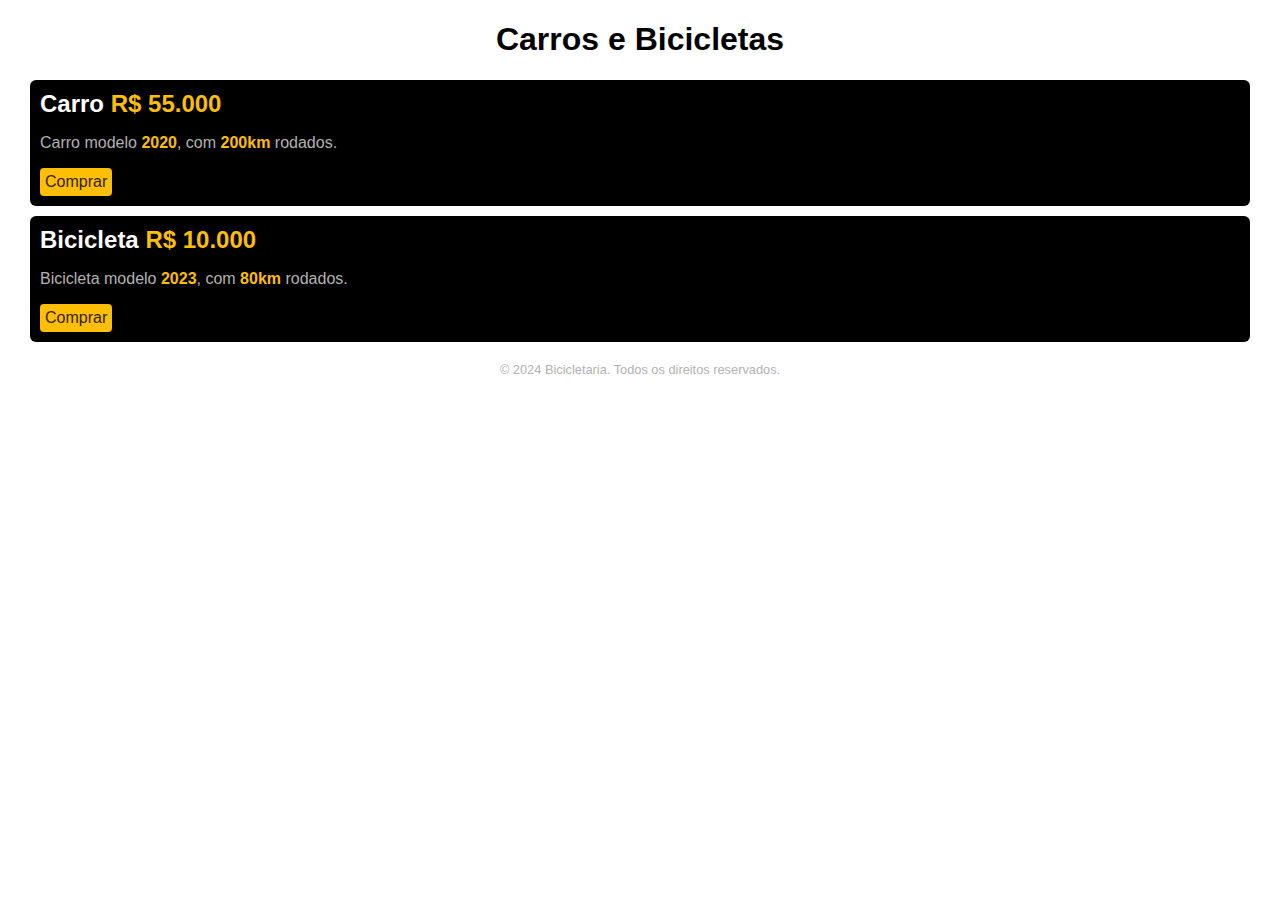
<file: Bicicletaria/index.html>
<!DOCTYPE html>
<html lang="pt-br">

<head>
    <meta charset="UTF-8">
    <meta name="viewport" content="width=device-width, initial-scale=1.0">
    <title>Bicicletaria</title>
    <link rel="stylesheet" href="styles.css">

</head> 
<body>

    <h1>Carros e Bicicletas</h1>

    <div class="item">
    <h2>Carro <span> R$ 55.000</span></h2>
    <p>Carro modelo <span>2020</span>, com <span>200km</span> rodados.</p>
    <a href="/">Comprar</a>

    </div>
    
    <div class="item">
    <h2>Bicicleta <span> R$ 10.000</span></h2>
    <p>Bicicleta modelo <span>2023</span>, com <span>80km</span> rodados.</p>
    <a href="/">Comprar</a>

    </div>




<footer>
    <p>&copy; 2024 Bicicletaria. Todos os direitos reservados.</p>
</footer>


</html>
</file>
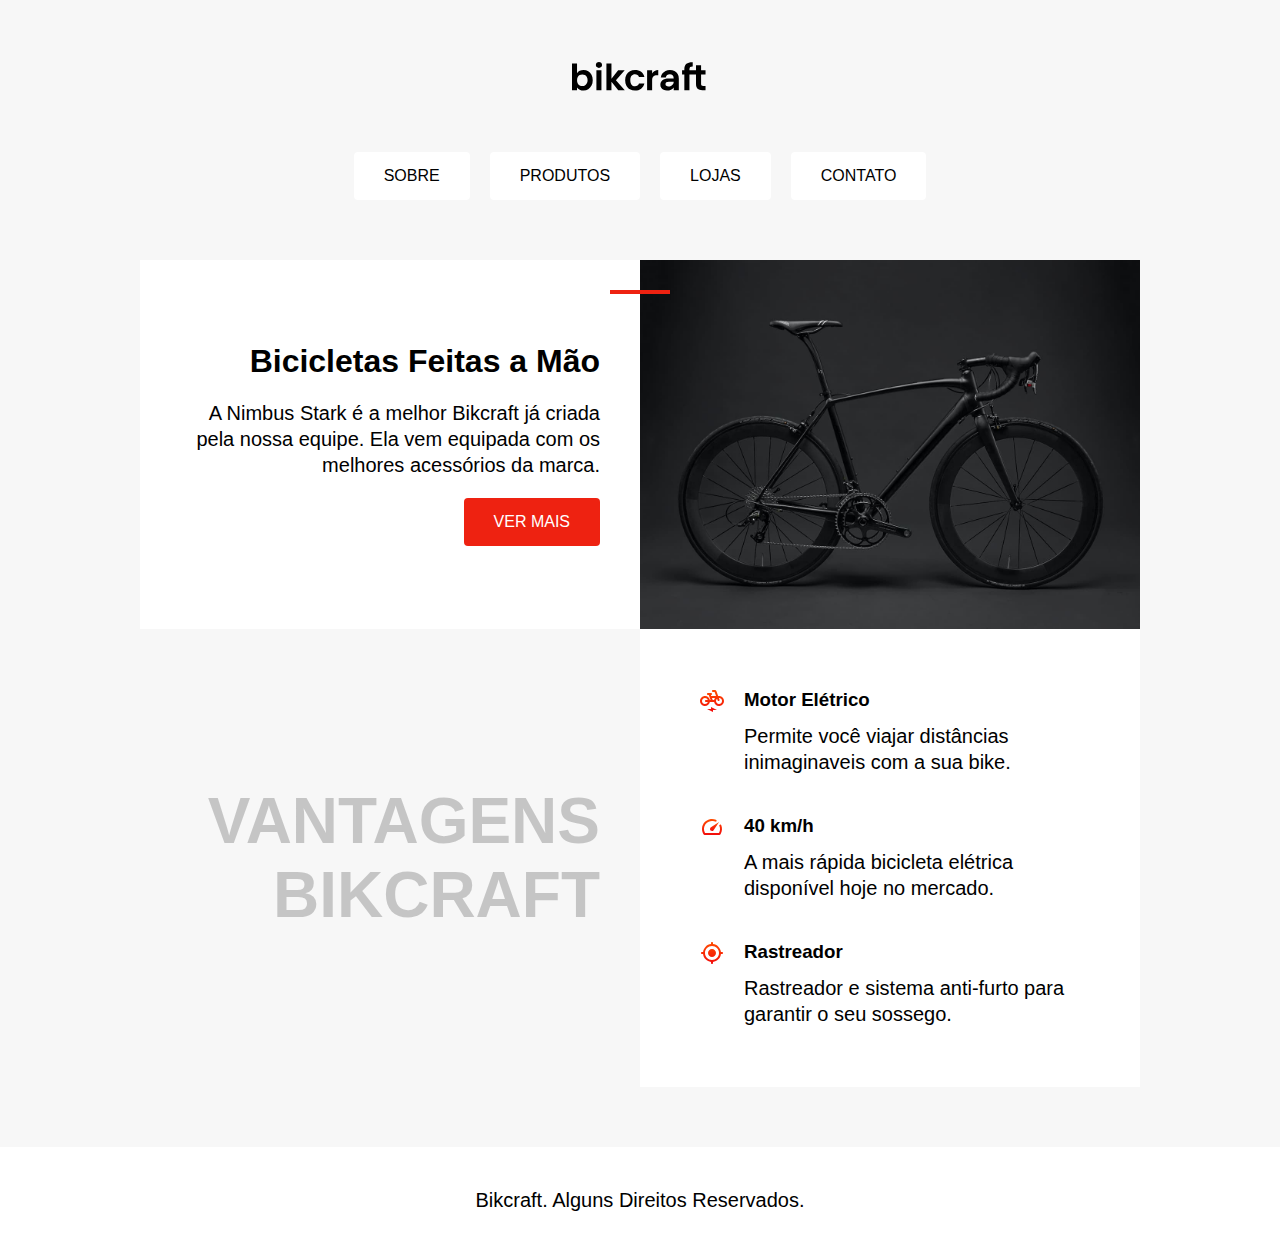
<file: bikecraft/index.html>
<!DOCTYPE html>
<html>

<head>
  <meta charset="UTF-8">
  <title>Bikcraft</title>
  <link rel="stylesheet" href="style.css">
</head>

<body>
  <img src="./img/bikcraft.svg" alt="Bikcraft">

  <div class="menu">
    <a href="/">Sobre</a>
    <a href="/">Produtos</a>
    <a href="/">Lojas</a>
    <a href="/">Contato</a>
  </div>

  <div class="conteudo">
    <div class="introducao">
      <span class="detalhe"></span>
      <h1>Bicicletas Feitas a Mão</h1>
      <p>A Nimbus Stark é a melhor Bikcraft já criada pela nossa equipe. Ela vem equipada com os melhores acessórios da marca.</p>
      <a class="botao" href="/">Ver Mais</a>
    </div>

    <img src="./img/bicicleta.jpg" alt="Bicicleta Bikcraft Preta">

    <h2 class="subtitulo">Vantagens Bikcraft</h2>

    <div class="vantagens">
      <div class="vantagens-item">
        <img src="./img/eletrica.svg" alt="">
        <h3>Motor Elétrico</h3>
        <p>Permite você viajar distâncias inimaginaveis com a sua bike.</p>
      </div>
      <div class="vantagens-item">
        <img src="./img/velocidade.svg" alt="">
        <h3>40 km/h</h3>
        <p>A mais rápida bicicleta elétrica disponível hoje no mercado.</p>
      </div>
      <div class="vantagens-item">
        <img src="./img/rastreador.svg" alt="">
        <h3>Rastreador</h3>
        <p>Rastreador e sistema anti-furto para garantir o seu sossego.</p>
      </div>
    </div>
  </div>

  <div class="rodape">
    <p>Bikcraft. Alguns Direitos Reservados.</p>
  </div>
</body>

</html>
</file>
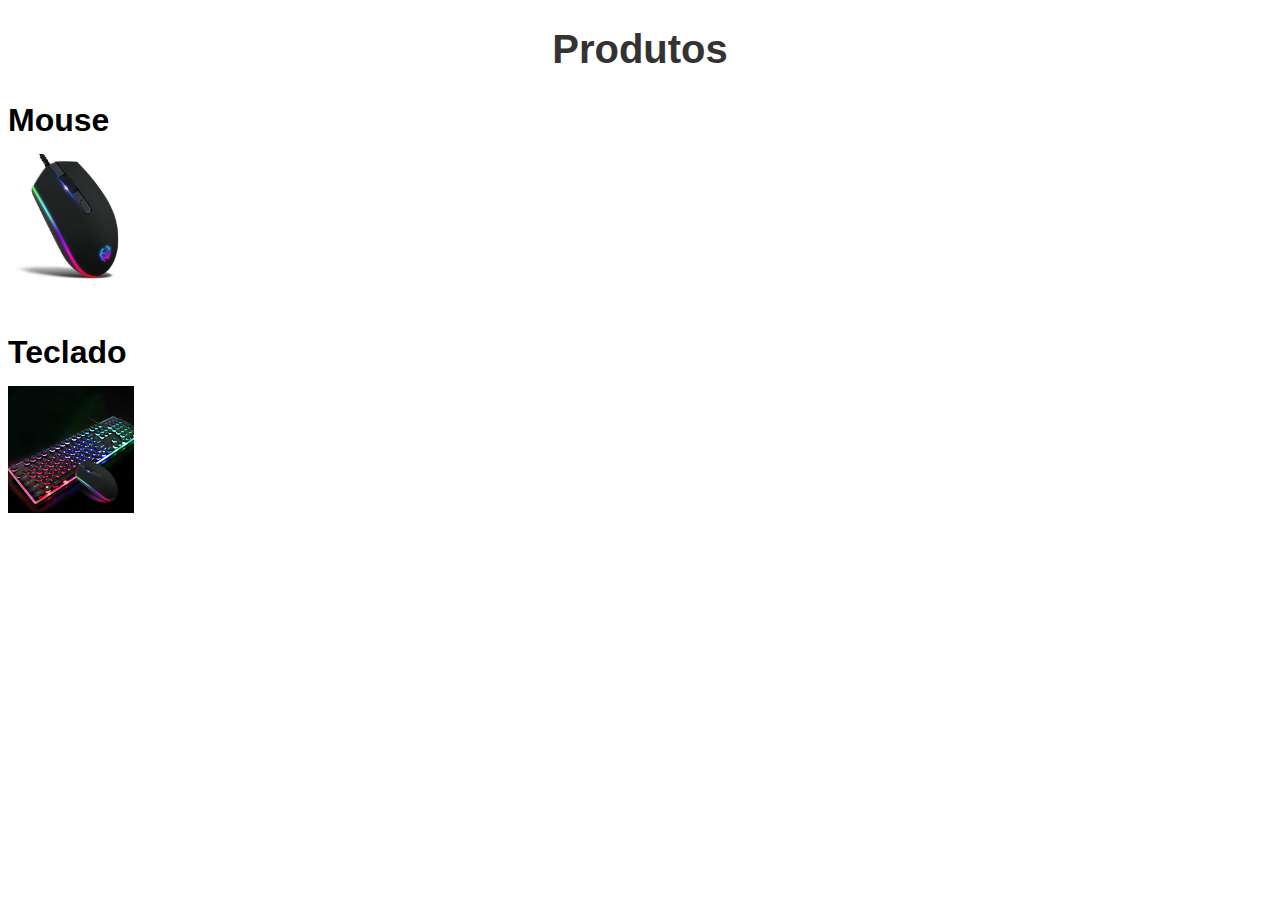
<file: cinema/index.html>
<!DOCTYPE html>
<html lang="pt-br">

<head>
    <meta charset="UTF-8">
    <meta name="viewport" content="width=device-width, initial-scale=1.0">
    <title>Farne Shop</title>
    <link rel="stylesheet" href="styles.css">
</head>

<body>
     
    
    <h1 id="menu" href="">Produtos</h1>
    <h2 >Mouse</h2>
    <img src="imagens/mouse.jpg" alt="Imagem de Mouse">

    <h2>Teclado</h2>
    <img src="imagens/teclado-mouse.jpg" alt="Imagem Teclado e Mouse">





</body>

</html>
</file>
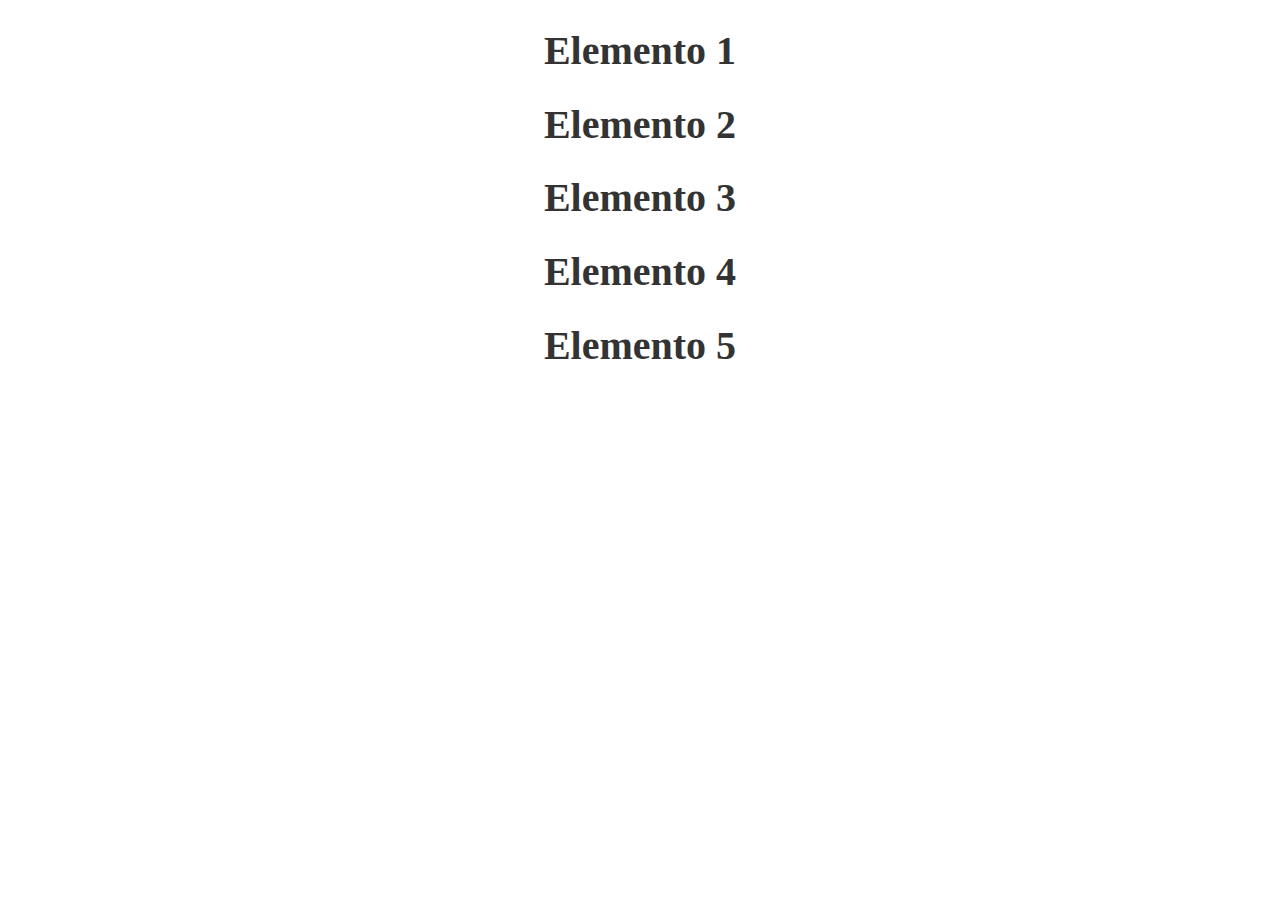
<file: flexbox/index.html>
<!DOCTYPE html>
<html lang="pt-br">
<head>  
    <meta charset="UTF-8">
    <meta name="viewport" content="width=device-width, initial-scale=1.0">
    <title>Posição em CSS</title>
    <link rel="stylesheet" href="../styles.css">
</head>

<body>

<h1>Elemento 1</h1>
<h1 class="index1">Elemento 2</h1>
<h1>Elemento 3</h1>
<h1 class="index2">Elemento 4</h1>
<h1>Elemento 5</h1>


    
</body>
    



</html>
</file>
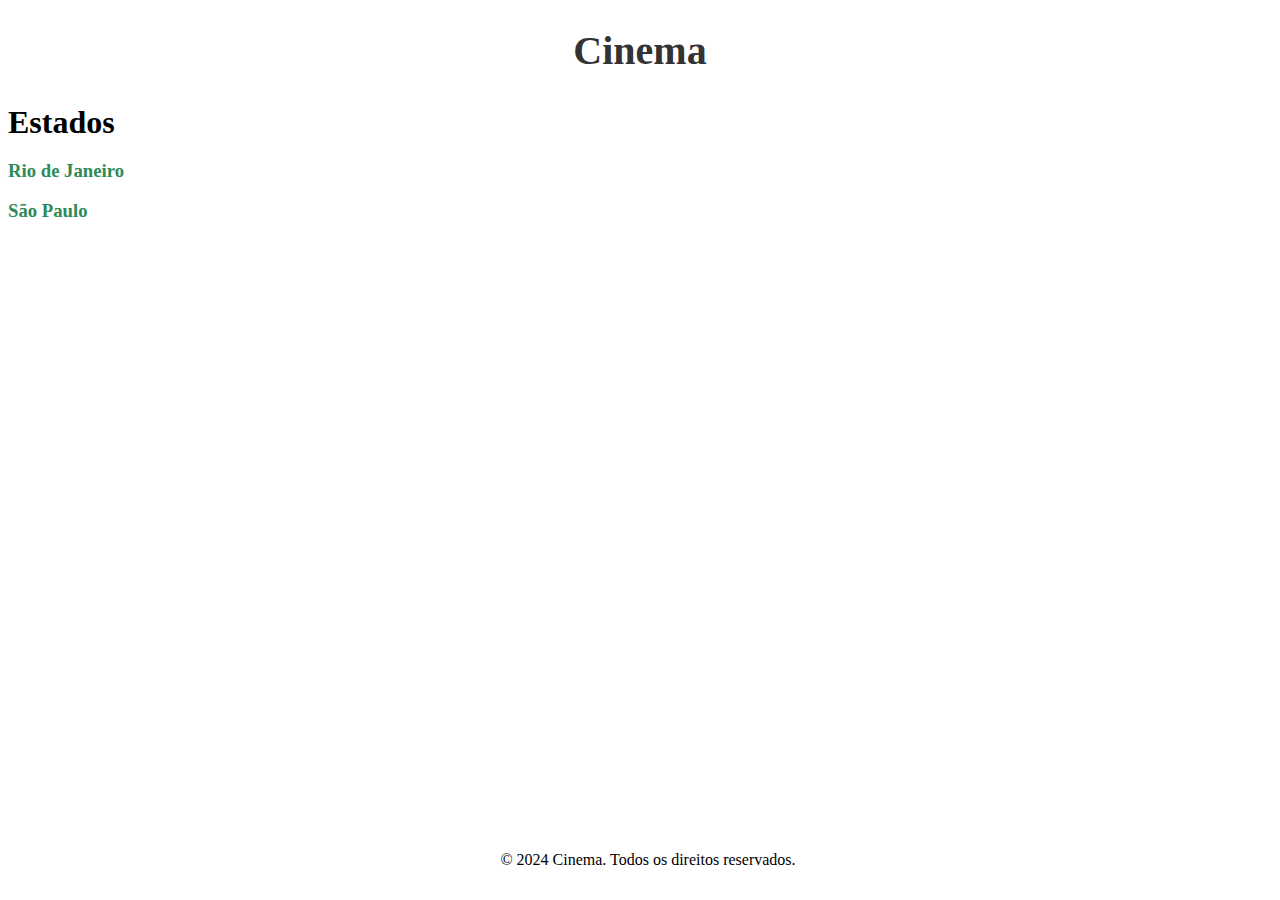
<file: cinema.html>
<!DOCTYPE html>
<html lang="pt-br">

<head>
    <meta charset="UTF-8">
    <meta name="viewport" content="width=device-width, initial-scale=1.0">
    <title>Cinema</title>
    <link rel="stylesheet" href="styles.css">
</head>

<body>

    <h1>Cinema</h1>

    <h2>Estados</h2>
    
    <h3><a href="estados/rj.html">Rio de Janeiro</a></h3>
    <h3><a href="estados/sp.html">São Paulo</a></h3>







</body>
 
    <footer>
        <p>&copy; 2024 Cinema. Todos os direitos reservados.</p>
    </footer>

</html>
</file>
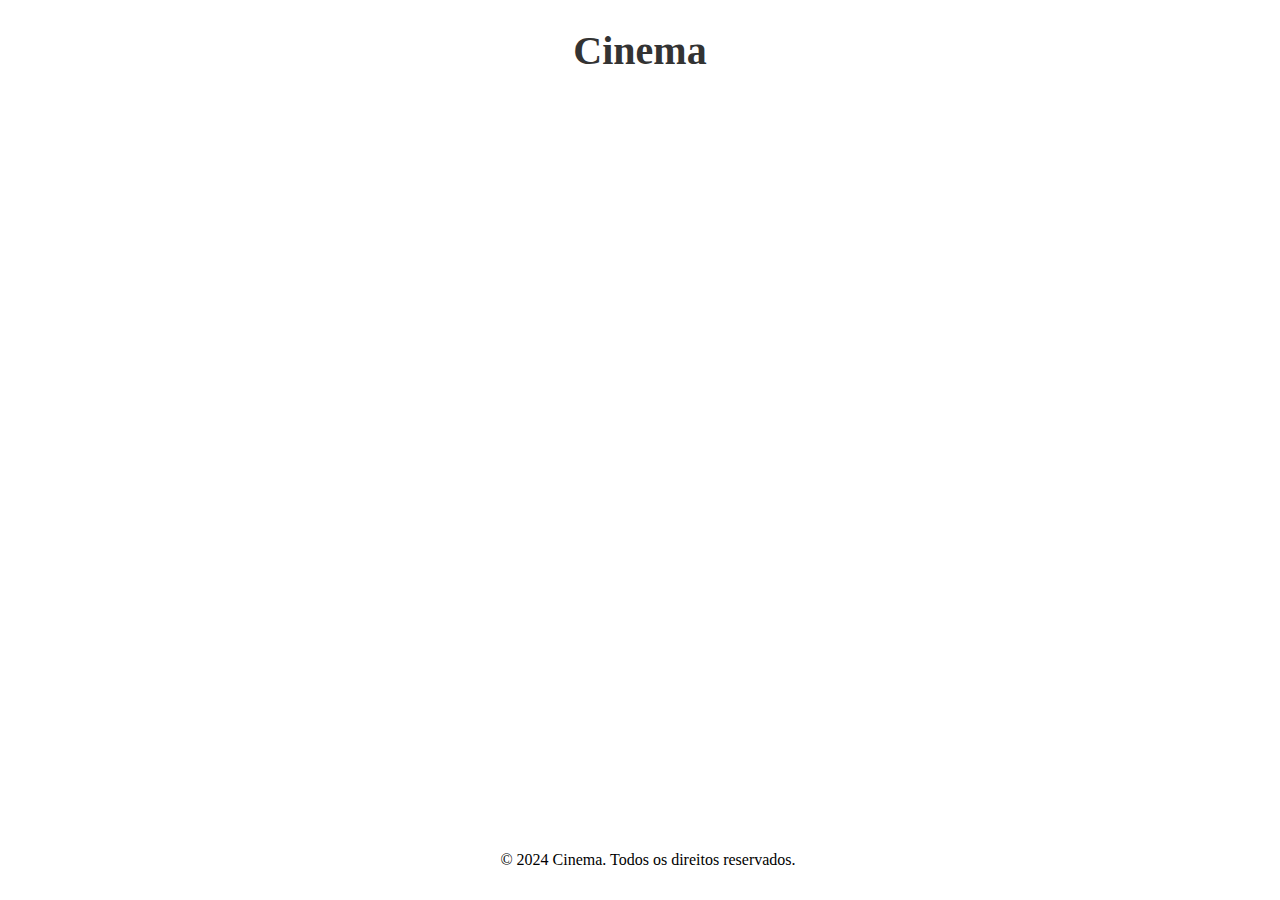
<file: index2.html>
<!DOCTYPE html>
<html lang="pt-br">

<head>
    <meta charset="UTF-8">
    <meta name="viewport" content="width=device-width, initial-scale=1.0">
    <title>Cinema</title>
    <link rel="stylesheet" href="styles.css">
</head>

<body>

    <h1>Cinema</h1>
    










</body>
 
    <footer>
        <p>&copy; 2024 Cinema. Todos os direitos reservados.</p>
    </footer>

</html>
</file>
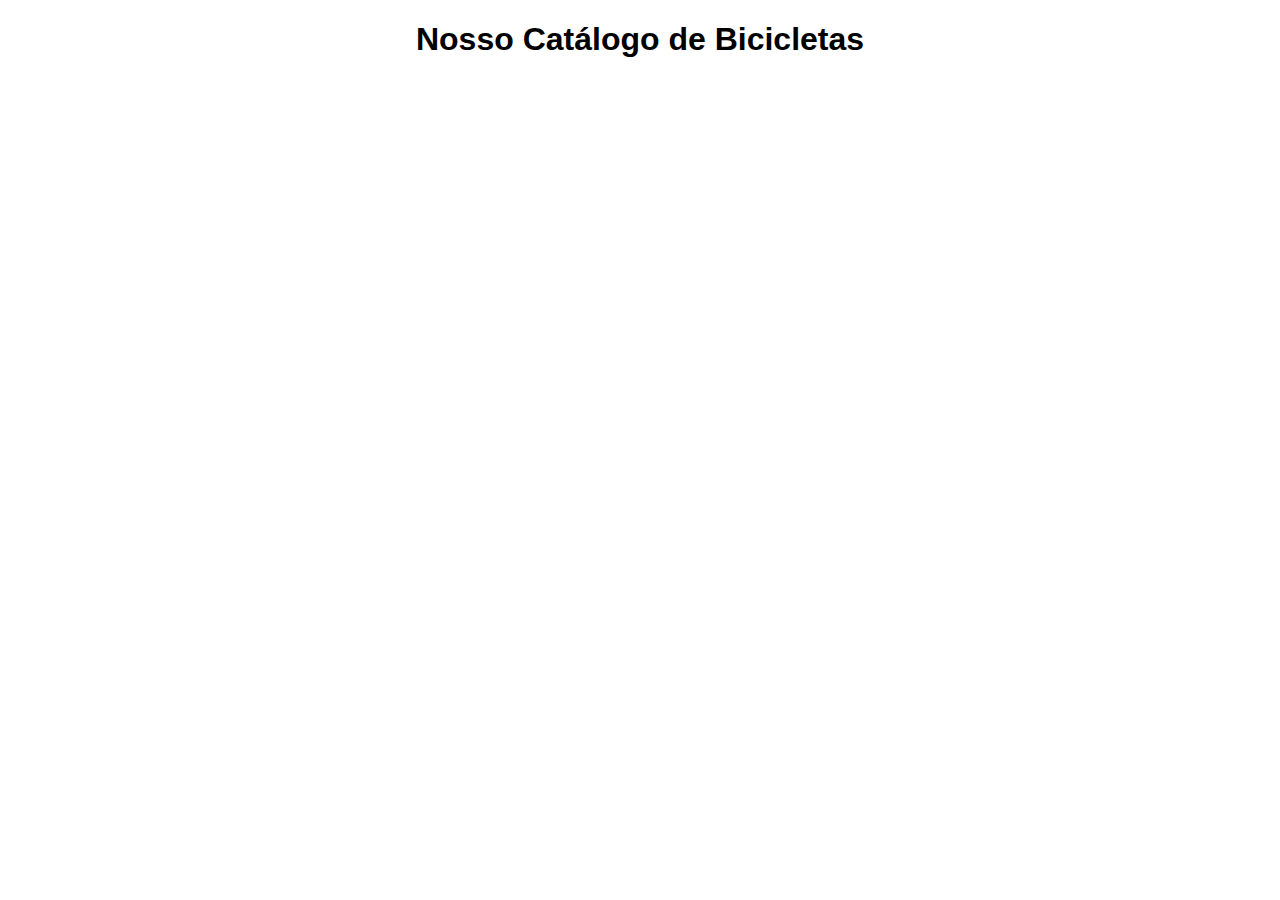
<file: Bicicletaria/grid.html>
<!DOCTYPE html>
<html lang="pt-br">
<head>
    <meta charset="UTF-8">
    <meta name="viewport" content="width=device-width, initial-scale=1.0">
    <title>Grid de Bicicletas</title>
    <link rel="stylesheet" href="styles.css">   
</head>


<body>

    </body> 
    <h1>Nosso Catálogo de Bicicletas</h1>



</html>
</file>
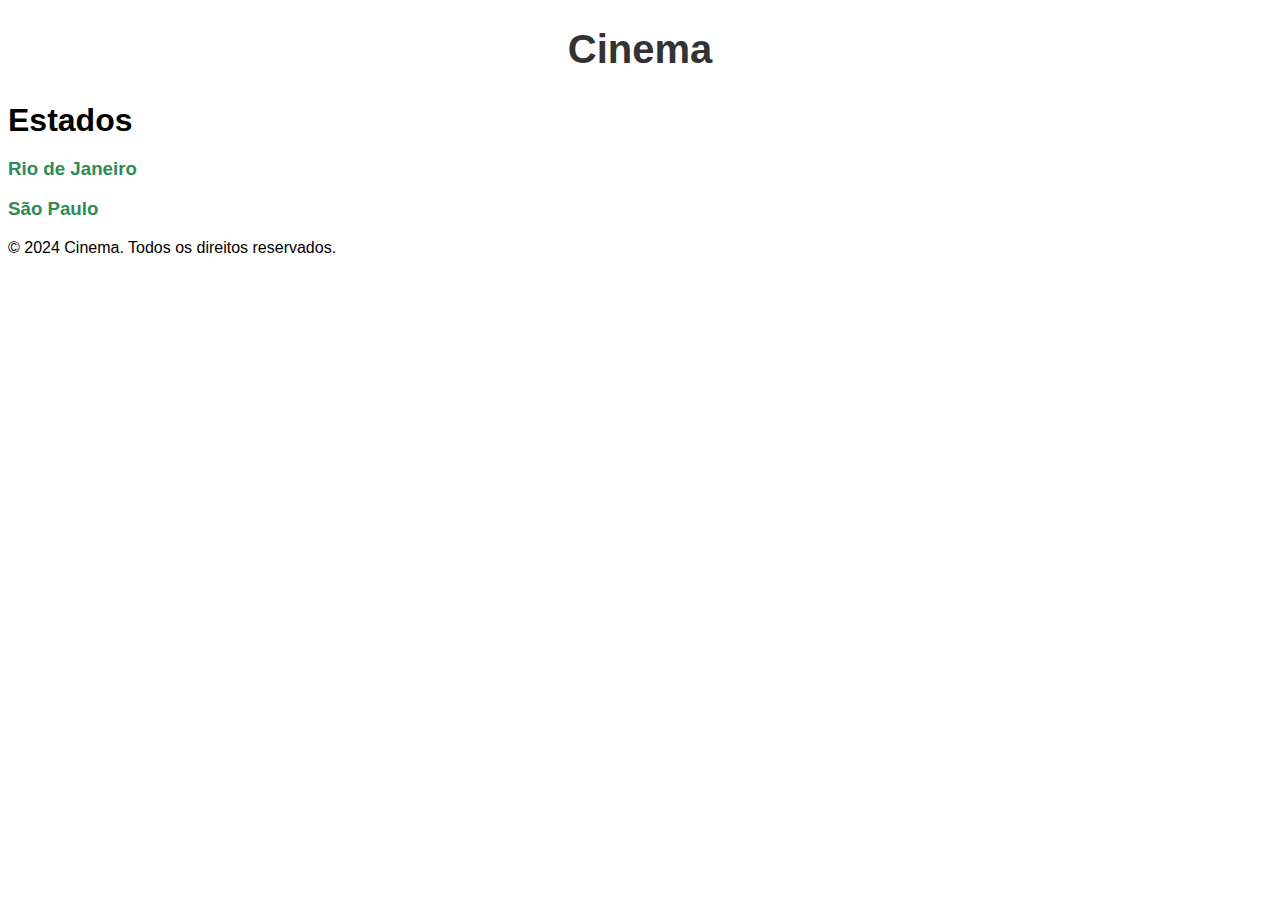
<file: cinema/cinema.html>
<!DOCTYPE html>
<html lang="pt-br">

<head>
    <meta charset="UTF-8">
    <meta name="viewport" content="width=device-width, initial-scale=1.0">
    <title>Cinema</title>
    <link rel="stylesheet" href="styles.css">
</head>

<body>

    <h1>Cinema</h1>

    <h2>Estados</h2>
    
    <h3><a href="estados/rj.html">Rio de Janeiro</a></h3>
    <h3><a href="estados/sp.html">São Paulo</a></h3>







</body>
 
    <div class="footer">
        <p>&copy; 2024 Cinema. Todos os direitos reservados.</p>
    </div>

</html>
</file>
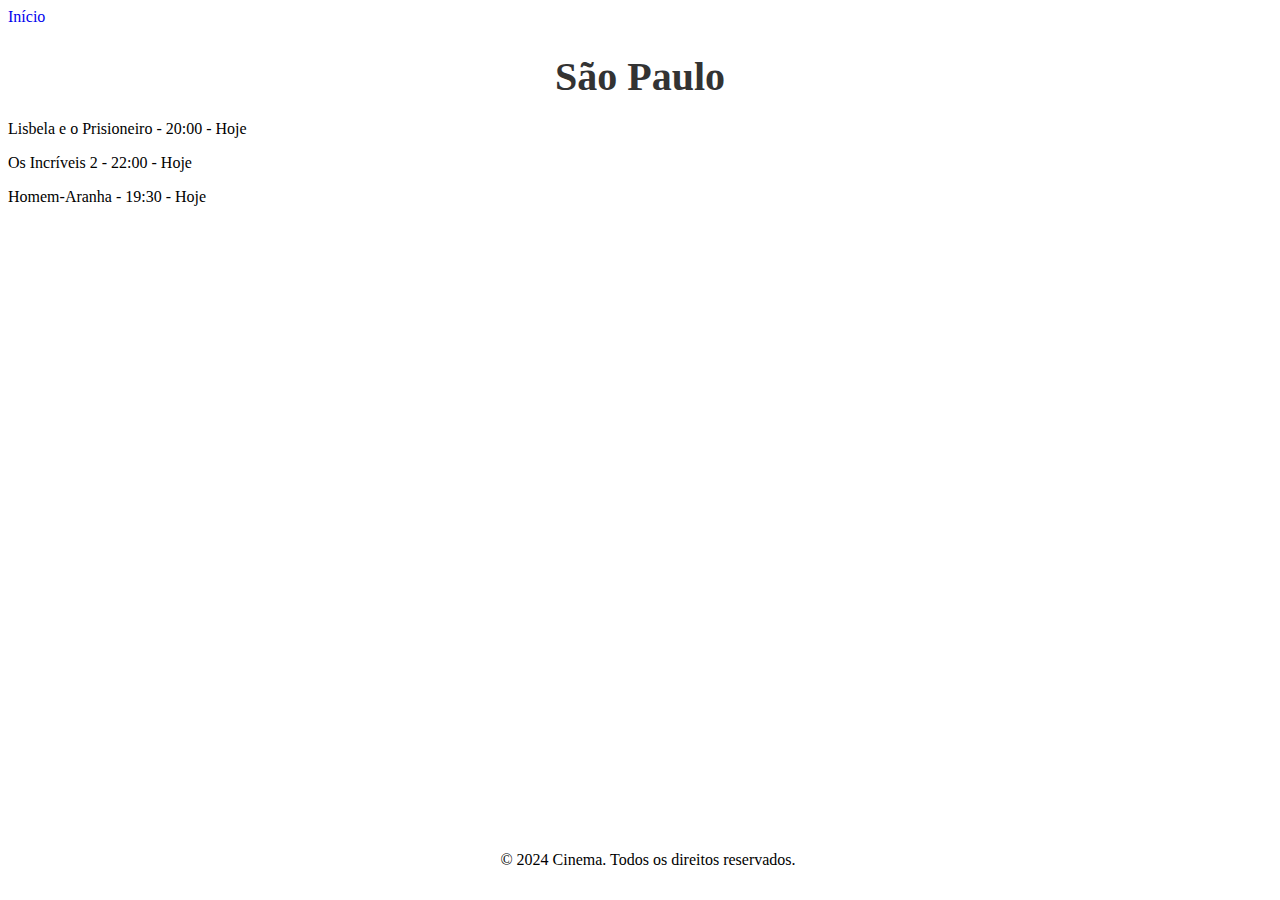
<file: estados/sp.html>
<!DOCTYPE html>
<html lang="pt-br">

<head>
    <meta charset="UTF-8">
    <meta name="viewport" content="width=device-width, initial-scale=1.0">
    <title>Cinema</title>
    <link rel="stylesheet" href="../styles.css">
</head>

<body>
    <a href="../cinema.html">Início</a>
    
    <h1>São Paulo</h1>

    <p>Lisbela e o Prisioneiro - 20:00 - Hoje</p>
    <p>Os Incríveis 2 - 22:00 - Hoje</p>
    <p>Homem-Aranha - 19:30 - Hoje</p>


</body>

 
    <footer>
        <p>&copy; 2024 Cinema. Todos os direitos reservados.</p>
    </footer>

</html>
</file>
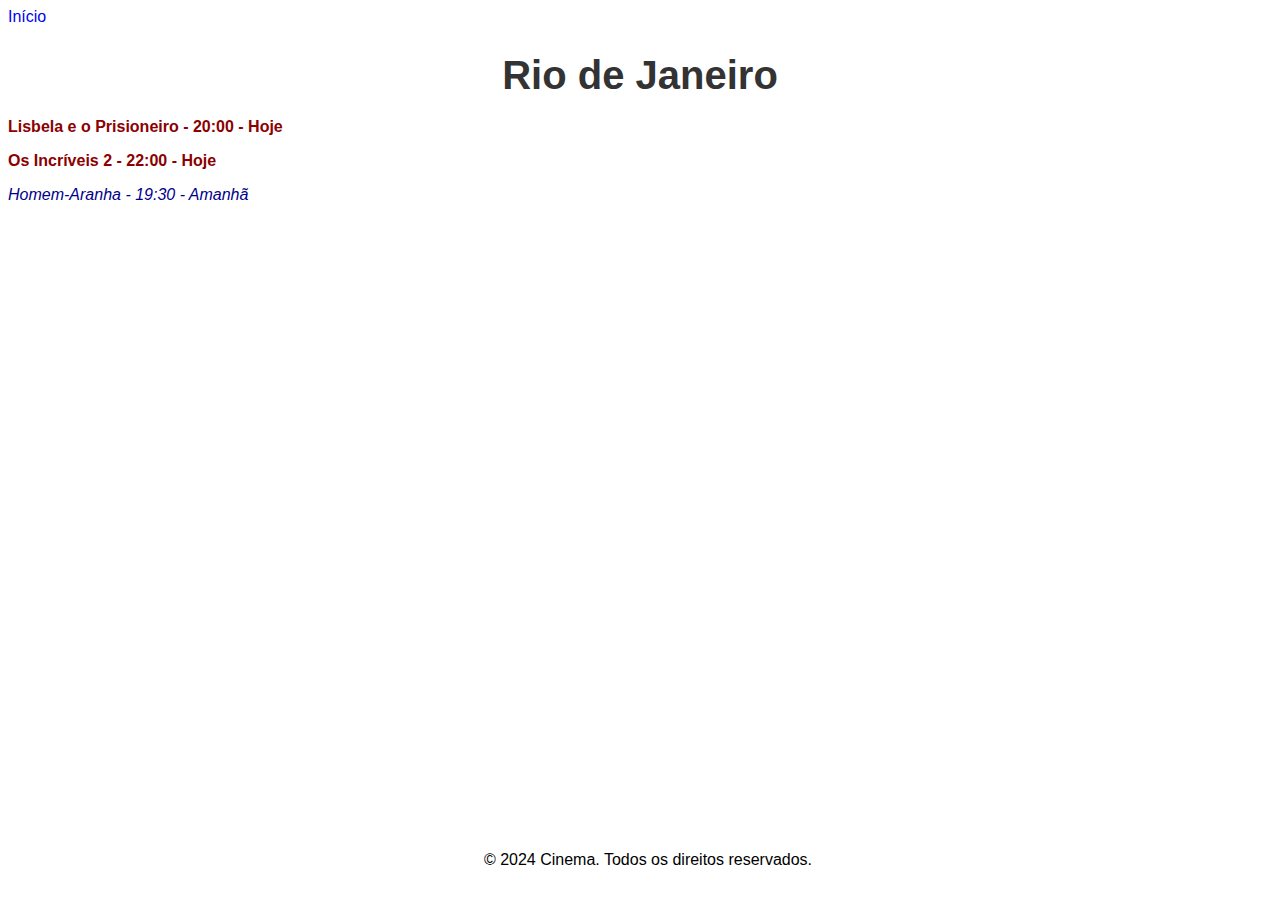
<file: cinema/estados/rj.html>
<!DOCTYPE html>
<html lang="pt-br">

<head>
    <meta charset="UTF-8">
    <meta name="viewport" content="width=device-width, initial-scale=1.0">
    <title>Cinema</title>
    <link rel="stylesheet" href="../styles.css">
</head>

<body>
    <a href="../cinema.html">Início</a>
    
    <h1>Rio de Janeiro</h1>

    <p class="hoje">Lisbela e o Prisioneiro - 20:00 - Hoje</p>
    <p class="hoje">Os Incríveis 2 - 22:00 - Hoje</p>
    <p class="amanha">Homem-Aranha - 19:30 - Amanhã</p>

</body>



    <footer>
        <p>&copy; 2024 Cinema. Todos os direitos reservados.</p>
    </footer>

</html>
</file>
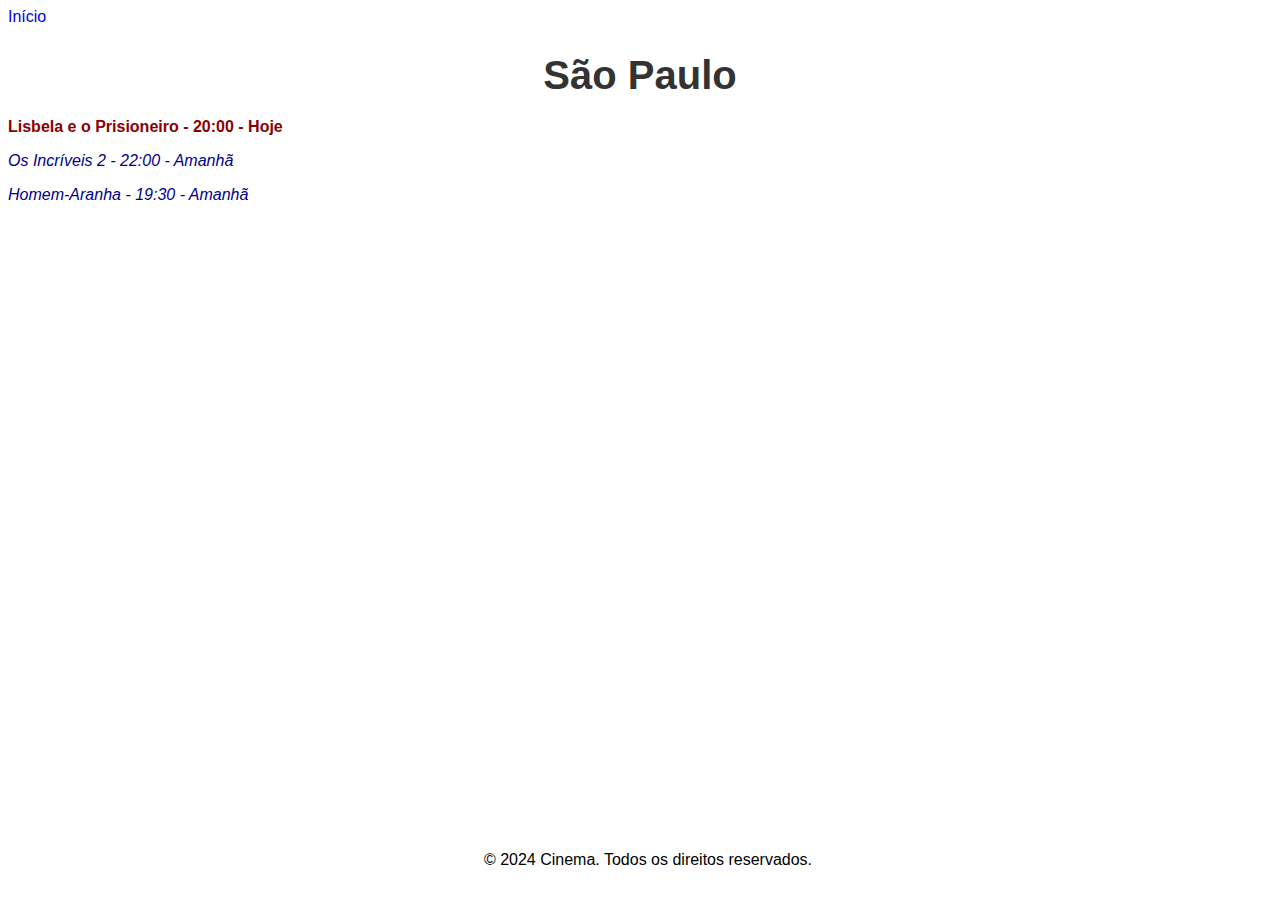
<file: cinema/estados/sp.html>
<!DOCTYPE html>
<html lang="pt-br">

<head>
    <meta charset="UTF-8">
    <meta name="viewport" content="width=device-width, initial-scale=1.0">
    <title>Cinema</title>
    <link rel="stylesheet" href="../styles.css">
</head>

<body>
    <a href="../cinema.html">Início</a>
    
    <h1>São Paulo</h1>

    <p class="hoje">Lisbela e o Prisioneiro - 20:00 - Hoje</p>
    <p class="amanha">Os Incríveis 2 - 22:00 - Amanhã</p>
    <p class="amanha">Homem-Aranha - 19:30 - Amanhã</p>


</body>

 
    <footer>
        <p>&copy; 2024 Cinema. Todos os direitos reservados.</p>
    </footer>

</html>
</file>
<file: Bicicletaria/styles.css>
body {   
    font-family: Arial, sans-serif;
    margin: 20px;
}
h1 {   
    
    text-align: center;   
}

h2 {   
    margin: 0px; 
}

.item {   
    background-color: black; 
    color: white;
    padding: 10px;
    margin: 10px;
    border-radius: 6px;
}

span {   
    font-weight: bold;   
    color: #febe01; 
}

p {   
    color: #b2b2b2;
    
}

a {   
    display: inline-block;
    background-color: #febe01;  
    color: #332200 ; 
    padding: 5px;
    border-radius: 4px;
    text-decoration: none;
}

footer {   
    text-align: center ;
    font-size: 0.8em;   
    color: #777;   
    margin-top: 20px;
    align-items: bottom;
    
}
</file>
<file: bikecraft/style.css>
body {
  font-family: Arial, Helvetica, sans-serif;
  margin: 0px;
  background: #f7f7f7;
  display: grid;
  gap: 60px;
  justify-items: center;
  margin-top: 60px;
}

img {
  max-width: 100%;
  display: block;
}

a {
  text-decoration: none;
}

p,
h1,
h2,
h3 {
  margin: 0px;
}

p {
  font-size: 20px;
  line-height: 1.3;
}

.menu {
  display: flex;
  flex-wrap: wrap;
  gap: 20px;
  justify-content: center;
}

.menu a {
  background: #ffffff;
  padding: 15px 30px;
  border-radius: 4px;
  color: #000000;
  text-transform: uppercase;
}

.conteudo {
  display: grid;
  grid-template-columns: 1fr 1fr;
  max-width: 1000px;
}

.introducao {
  background: #fff;
  padding: 40px;
  text-align: right;
  position: relative;
  display: grid;
  gap: 20px;
  align-content: center;
  justify-items: end;
}

.detalhe {
  width: 60px;
  height: 4px;
  background: #e21;
  position: absolute;
  top: 30px;
  right: -30px;
}

.botao {
  background: #e21;
  color: #fff;
  padding: 15px 30px;
  border-radius: 4px;
  text-transform: uppercase;
}

.subtitulo {
  font-size: 64px;
  text-transform: uppercase;
  color: rgba(0, 0, 0, 0.2);
  text-align: right;
  padding: 40px;
  align-self: center;
}

.vantagens {
  background: #fff;
  padding: 40px;
}

.vantagens-item {
  display: grid;
  grid-template-columns: auto 1fr;
  gap: 10px 20px;
  padding: 20px;
}

.vantagens-item p {
  grid-column: 2;
}

.rodape {
  background: #fff;
  width: 100%;
  text-align: center;
  padding: 40px;
  box-sizing: border-box;
}
</file>
<file: cinema/styles.css>
body {
    font-family: Arial;
}

h1 {
    font-size: 2.5em;
    color: #333333;
    text-align: center;
    margin-bottom: 20px;
}

footer {
    background-color: #ffffff;
    color: #000000;
    text-align: center;
    padding: 15px 0;
    position: fixed;
    width: 100%;
    bottom: 0;
}

.hoje {
    color: darkred;
    font-weight: bold;
}

.amanha {
    color: darkblue;
    font-style: italic;
}

a {
    text-decoration: none;
}

.menu {
    background-color: #f4f4f4;
    padding: 10px;
    border-radius: 5px;
}

h2 {
    font-size: 2em;
    color: black;
    margin-top: 30px;
    margin-bottom: 15px;
}

h3 a {
    color: seagreen;
    
}   

img {
    max-width: 10%;
    height: auto;
    margin: 0 auto 20px;}
</file>
<file: styles.css>
h1 {
    font-size: 2.5em;
    color: #333333;
    text-align: center;
    margin-bottom: 20px;
}

footer {
    background-color: #ffffff;
    color: #000000;
    text-align: center;
    padding: 15px 0;
    position: fixed;
    width: 100%;
    bottom: 0;
}

.hoje {
    color: darkred;
    font-weight: bold;
}

.amanha {
    color: darkblue;
    font-style: italic;
}

a {
    text-decoration: none;
}

.menu {
    background-color: #f4f4f4;
    padding: 10px;
    border-radius: 5px;
}

h2 {
    font-size: 2em;
    color: black;
    margin-top: 30px;
    margin-bottom: 15px;
}

h3 a {
    color: seagreen;
    
}   

img {
    max-width: 10%;
    height: auto;
    margin: 0 auto 20px;}
</file>
